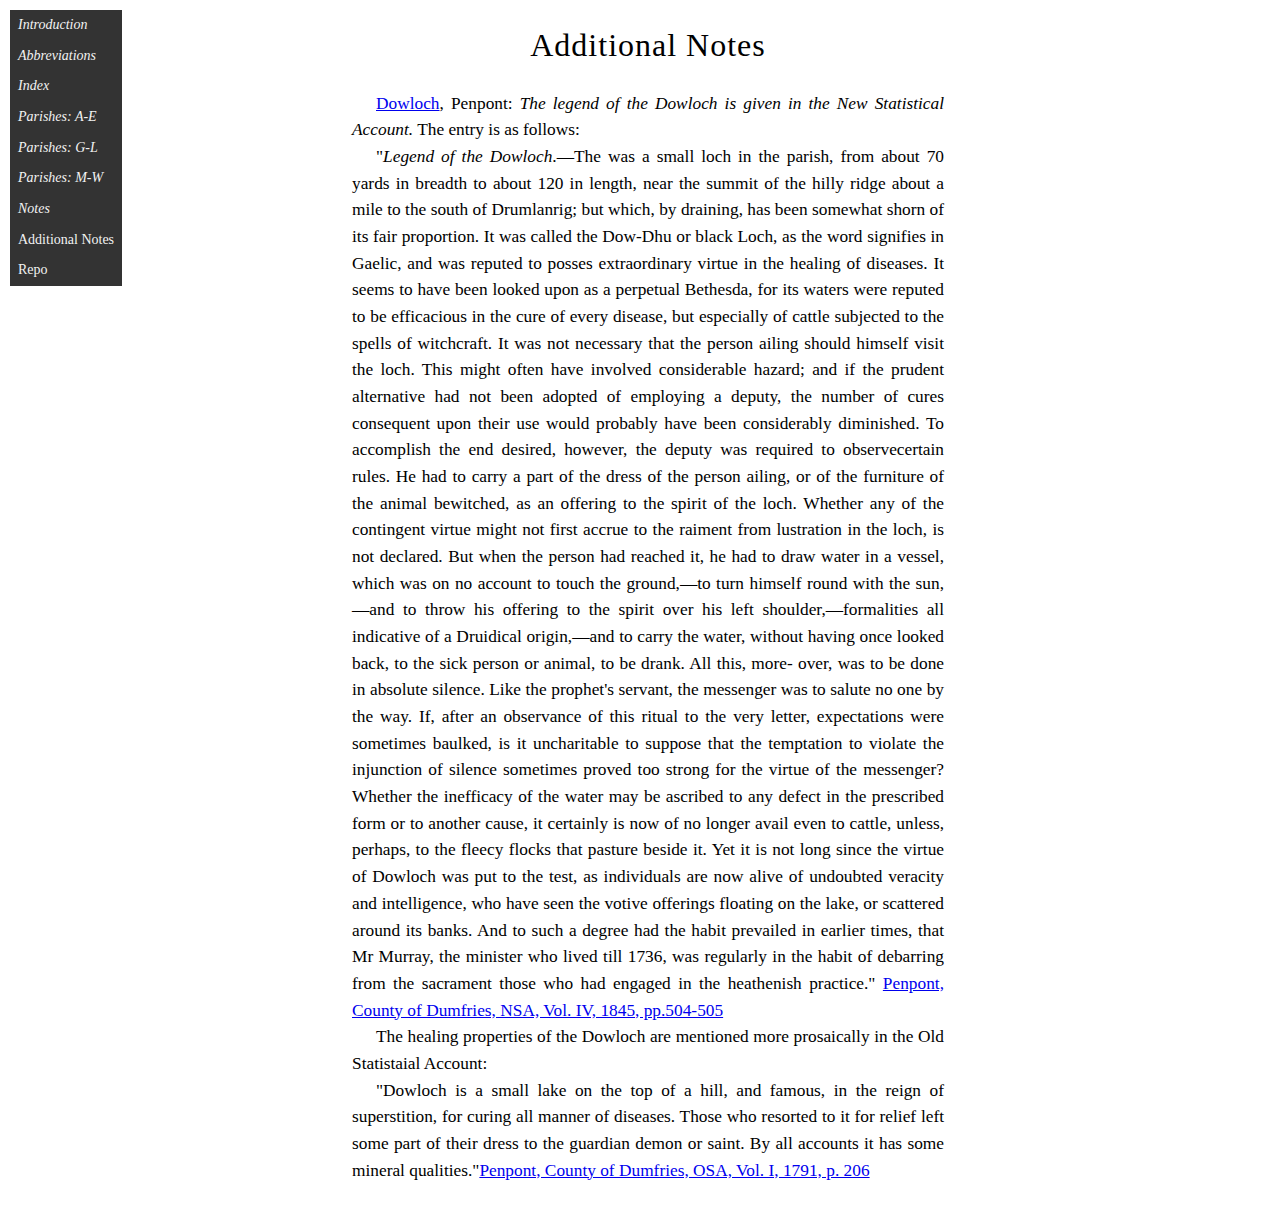
<file: notes.html>
<html>
<meta http-equiv="Content-Type" content="text/html; charset=UTF-8">
<link rel="stylesheet" href="style.css">
<meta charset="utf-8">

<body>
    <div id="#container">

        <div class="nav" id="nav">
               
            <!--<li><a href="./about.html">About</a></li>-->
            <li><a href="./#Introduction"><em>Introduction</em></a></li>
            <li><a href="./#Abbreviations"><em>Abbreviations</em></a></li>
            <li><a href="./#Index"><em>Index</em></a></li>
            <li><a href=""><em>Parishes: A-E</em>
                <ul class="sub-menu">
                    <li><a href="./#Annan">Annan</a></li>
                    <li><a href="./#Applegarth">Applegarth</a></li>
                    <li><a href="./#Caerlaverock">Caerlaverock</a></li>
                    <li><a href="./#Canonbie">Canonbie</a></li>
                    <li><a href="./#Closeburn">Closeburn</a></li>
                    <li><a href="./#Cummertrees">Cummertrees</a></li>
                    <li><a href="./#Dalton">Dalton</a></li>
                    <li><a href="./#Dornock">Dornock</a></li>
                    <li><a href="./#Dryfesdale">Dryfesdale</a></li>
                    <li><a href="./#Dumfries">Dumfries</a></li>
                    <li><a href="./#Dunscore">Dunscore</a></li>
                    <li><a href="./#Durrisdeer">Durrisdeer</a></li>
                    <li><a href="./#Eskdalemuir">Eskdalemuir</a></li>
                    <li><a href="./#Ewes">Ewes</a></li>
                </ul>
            </li>
            <li><a href=""><em>Parishes: G-L</em></a>
                <ul class="sub-menu">
                    <li><a href="./#Glencairn">Glencairn</a></li>
                    <li><a href="./#Gretna">Gretna</a></li>
                    <li><a href="./#Half-Morton">Half-Morton</a></li>
                    <li><a href="./#Hoddam">Hoddam</a></li>
                    <li><a href="./#Holywood">Holywood</a></li>
                    <li><a href="./#Hutton and Corrie">Hutton and Corrie</a></li>
                    <li><a href="./#Johnstone">Johnstone</a></li>
                    <li><a href="./#Keir">Keir</a></li>
                    <li><a href="./#Kirkconnel">Kirkconnel</a></li>
                    <li><a href="./#Kirkmahoe">Kirkmahoe</a></li>
                    <li><a href="./#Kirkmichael">Kirkmichael</a></li>
                    <li><a href="./#Kirkpatrick-Fleming">Kirkpatrick-Fleming</a></li>
                    <li><a href="./#Kirkpatrick-Juxta">Kirkpatrick-Juxta</a></li>
                    <li><a href="./#Langholm">Langholm</a></li>
                    <li><a href="./#Lochmaben">Lochmaben</a></li>
                </ul>
            </li>
            <li><a href=""><em>Parishes: M-W</em></a>
                <ul class="sub-menu">
                    <li><a href="./#Middlebie">Middlebie</a></li>
                    <li><a href="./#Mofat">Mofat</a></li>
                    <li><a href="./#Morton">Morton</a></li>
                    <li><a href="./#Mouswald">Mouswald</a></li>
                    <li><a href="./#Penpont">Penpont</a></li>
                    <li><a href="./#Ruthwell">Ruthwell</a></li>
                    <li><a href="./#St. Mungo">St. Mungo</a></li>
                    <li><a href="./#Sanquhar">Sanquhar</a></li>
                    <li><a href="./#Torthorwald">Torthorwald</a></li>
                    <li><a href="./#Tundergarth">Tundergarth</a></li>
                    <li><a href="./#Tynron">Tynron</a></li>
                    <li><a href="./#Tinwald">Tinwald</a></li>
                    <li><a href="./Wamphray">Wamphray</a></li>
                    <li><a href="./#Westerkirk">Westerkirk</a></li>
                </ul>
            </li>
            <li><a href="./#Notes"><em>Notes</em></a></li>
            <li><a href="./notes.html">Additional Notes</a></li>
            <li><a href="https://github.com/dgplacenames/pnd1935">Repo</a></li>
        
    </div>

        <main>
            <div id="Additional-Notes">
                <h1>Additional Notes</h1>
    
                <div id="Dowloch">
                    <p><a href="./#Dowloch Penpont">Dowloch</a>, Penpont: <em>The legend of the Dowloch is given in the New Statistical Account.</em> The entry is as follows:</p>
                    <p>"<em>Legend of the Dowloch</em>.—The was a small loch in the parish, from about 70 yards in breadth to about 120 in length, near the summit of the hilly ridge about a mile to the south of Drumlanrig; but which, by draining, has been somewhat shorn of its fair proportion. It was called the Dow-Dhu or black Loch, as the word signifies in Gaelic, and was reputed to posses extraordinary virtue in the healing of diseases. It seems to have been looked upon as a perpetual Bethesda, for its waters were reputed to be efficacious in the cure of every disease, but especially of cattle subjected to the spells of witchcraft. It was not necessary that the person ailing should himself visit the loch. This might often have involved considerable hazard; and if the prudent alternative had not been adopted of employing a deputy, the number of cures consequent upon their use would probably have been considerably diminished. To accomplish the end desired, however, the deputy was required to observecertain rules. He had to carry a part of the dress of the person ailing, or of the furniture of the animal bewitched, as an offering to the spirit of the loch. Whether any of the contingent virtue might not first accrue to the raiment from lustration in the loch, is not declared. But when the person had reached it, he had to draw water in a vessel, which was on no account to touch the ground,—to turn himself round with the sun,—and to throw his offering to the spirit over his left shoulder,—formalities all indicative of a Druidical origin,—and to carry the water, without having once looked back, to the sick person or animal, to be drank. All this, more- over, was to be done in absolute silence. Like the prophet's servant, the messenger was to salute no one by the way. If, after an observance of this ritual to the very letter, expectations were sometimes baulked, is it uncharitable to suppose that the temptation to violate the injunction of silence sometimes proved too strong for the virtue of the messenger? Whether the inefficacy of the water may be ascribed to any defect in the prescribed form or to another cause, it certainly is now of no longer avail even to cattle, unless, perhaps, to the fleecy flocks that pasture beside it. Yet it is not long since the virtue of Dowloch was put to the test, as individuals are now alive of undoubted veracity and intelligence, who have seen the votive offerings floating on the lake, or scattered around its banks. And to such a degree had the habit prevailed in earlier times, that Mr Murray, the minister who lived till 1736, was regularly in the habit of debarring from the sacrament those who had engaged in the heathenish practice." <a href="https://stataccscot.ed.ac.uk:443/link/nsa-vol4-p504-parish-dumfries-penpont">Penpont, County of Dumfries, NSA, Vol. IV, 1845, pp.504-505</a></p>
    
                    <p>The healing properties of the Dowloch are mentioned more prosaically in the Old Statistaial Account:</p> 
                    <p>"Dowloch is a small lake on the top of a hill, and famous, in the reign of superstition, for curing all manner of diseases. Those who resorted to it for relief left some part of their dress to the guardian demon or saint. By all accounts it has some mineral qualities."<a href="https://stataccscot.ed.ac.uk:443/link/osa-vol1-p206-parish-dumfries-penpont">Penpont, County of Dumfries, OSA, Vol. I, 1791, p. 206</a></p>
                </div>
            </div>
        </main>
    </div>
</body>
</html>
</file>
<file: style.css>
/*@import url('https://fonts.googleapis.com/css2?family=Noto+Serif:ital,wght@0,400;0,700;1,400&display=swap');*/

body {
  display: flex;
  justify-content: space-around;
  font-family: "Noto Serif";
  font-size: 13pt;
  line-height: 20pt;
  margin: 0;
}

main {
  flex: 2;
  
  margin-right: 2rem;
  margin-left: 3rem;
  padding-bottom: 2rem;
  max-width: 37rem;
  text-align: justify;
  position: relative;
}

h1 {
  font-weight: normal;
  text-align: center;
  font-size: 24pt;
  line-height: 20pt;
  letter-spacing: 1px;
  margin: 2rem 0 2rem 0;
}

h2 {
  font-weight: normal;
  text-align: center;
  font-size: 20pt;
  line-height: 20pt;
  letter-spacing: 1px;
  margin: 2rem 0 2rem 0;
}

h3 {
  font-weight: normal;
  font-variant: small-caps;
  text-align: center;
  font-size: 16pt;
  line-height: 20pt;
  margin: 2rem 0 1rem 0;
}

h4 {
  font-weight: normal;
  text-align: center;
  font-size: 12pt;
  font-style: italic;
  font-variant: normal;
}

p {
  margin: 0rem;
  text-indent: 1.5rem;
}


#Place-Names p,
#Notes p {
  margin-left: 0rem;
  text-indent: -1.5rem;
}

#common_words p {
  margin-left: 1.5rem;
  margin-top: 0;
  margin-bottom: 0;
  text-indent: -2rem;
  padding-left: 2rem;
  font-size: 12pt;
}

p.note {
  font-size: 80%;
  text-align: center;
}

p.by {
  text-align: center;
  margin: 0;
}

table.percentages {
  margin-left: 3rem;
}

td.language {
  min-width: 5rem;
}

td.space {
  min-width: 12rem;
  text-align: left;
}

td.no {
  min-width: 4rem;
  text-align: right;
}

td.ditto {
  text-align: center;
  min-width: 5rem;
}

td.percent {
  text-align: center;
  min-width: 5rem;
}

td.right-bracket::after {
  vertical-align: middle;
  font-size: 300%;
  font-weight: 100;
  content: "} ";
}

.no {
  text-align: center;
}

.ditto {
  text-align: center;
}

table.Abbreviations_Table td {
  padding-left: 2rem;
  text-indent: -2rem;
  vertical-align: top;
}

.col1 {
  min-width: 6rem;
}

p.Notes {
  margin: 0.5rem;
  text-indent: -1em;
}

p.no_indent {
  margin: 0;
  text-indent: 0em;
}

.hw {
  font-variant: small-caps;
  font-size: 14pt;
}

em {
  font-style: italic;
}

.small {
  font-variant: small-caps;
}

sup {
  vertical-align: super;
  font-size: smaller;
}

.note {
  vertical-align: super;
  font-size: smaller;
}

span.pb > a {
  text-decoration: none;
  font-size: 11pt;
  color: var(--page-number-color);
  position: absolute;
  right: 100%;
  padding-right: 4em;
  font-style: normal;
  font-weight: normal;
  color: #0000ee;
}

/*span.pb>a::before {
  content: 'p';
}*/

span.pb > a:hover {
  text-decoration: underline;
}

span.pb > a:visited {
  color: #551a8b;
}


/*Nav*/

.nav {
  width: fit-content;
  position: fixed;
  z-index: 1;
  top: 10px;
  left: 10px;
  padding: 0px 0;
  background-color: #333;
}

.nav li {
  margin: 0;
  background-color: #333;
  border: none;
  text-align: left;
  display: flex;
  position: relative;
  padding: 2px 8px 2px 8px;
}

.nav li:hover {
  /*background-color: #f36f25;*/
  color: #f2f2f2;
  text-decoration: underline;
}

.nav li a {
  font-size: 14px;
  color: #f2f2f2;
  text-decoration: none;
  display: block;
}

.nav li.current {
  background-color: #F36F25;
  border-width: 10px;

}

.nav li.current a {
  color: #FFFFFF;
}

nav ul li ul {
  display: none;
  list-style-type: none;
  width: 125px;
  padding: 0px;
  margin-top: 3px;
  margin-left: -5px;
}

nav ul li:hover ul {
  display: block;
}

nav ul li:hover ul li {
  background-color: #22a13e;
  width: 125px;
  height: 30px;
  display: inline-block;
}

nav ul li ul li:hover {
  background-color: #6b1c1c;
}

nav ul li ul li a {
  color: #FFF;
  text-decoration: underline;
}

nav ul li ul li a:hover {
  text-decoration: none;
}

.nav li ul {
  display: none;
  padding: 0;
}


.nav .Parish:hover ul {
  display: block;
  position: absolute;
  left: 100%;
  /*Brings the dropdown menus up to level.*/
  top:-17px;
}

.nav .G-L:hover ul {
  display: block;
  position: absolute;
  left: 100%;
  /*Brings the dropdown menu up to level.*/
  top:-18px;
}

.sub-menu li {
  width: auto;
  white-space: nowrap;
  display: block;
  z-index: 1;
}


@media screen and (max-width: 1000px) {

  main {
   top: 3rem;
      
  }

  .nav {
      width: 100%;
      height: fit-content;
      position: fixed;
      top: 0;
      left: 0;
      text-align: center;
    
  }

  .nav li {
      margin: 0;
      background-color: #333;
      border: none;
      text-align: left;
      display: inline-block;
      position: relative;
      padding: 6px 8px 6px 8px;
  }

  .nav .Parish:hover ul, .nav .G-L:hover ul {
      display: block;
      position: absolute;
      top: 22px;
      left: 0;
      width: 150px;
  }

  .sub-menu li {
      width: auto;
      white-space: nowrap;
      display: block;
      z-index: 1;
      padding-top:0;
      padding-bottom: 0;
  }

}

@media screen and (max-width: 500px) {
  .nav a {
      text-align: center;
      float: none;
  }
}
</file>
